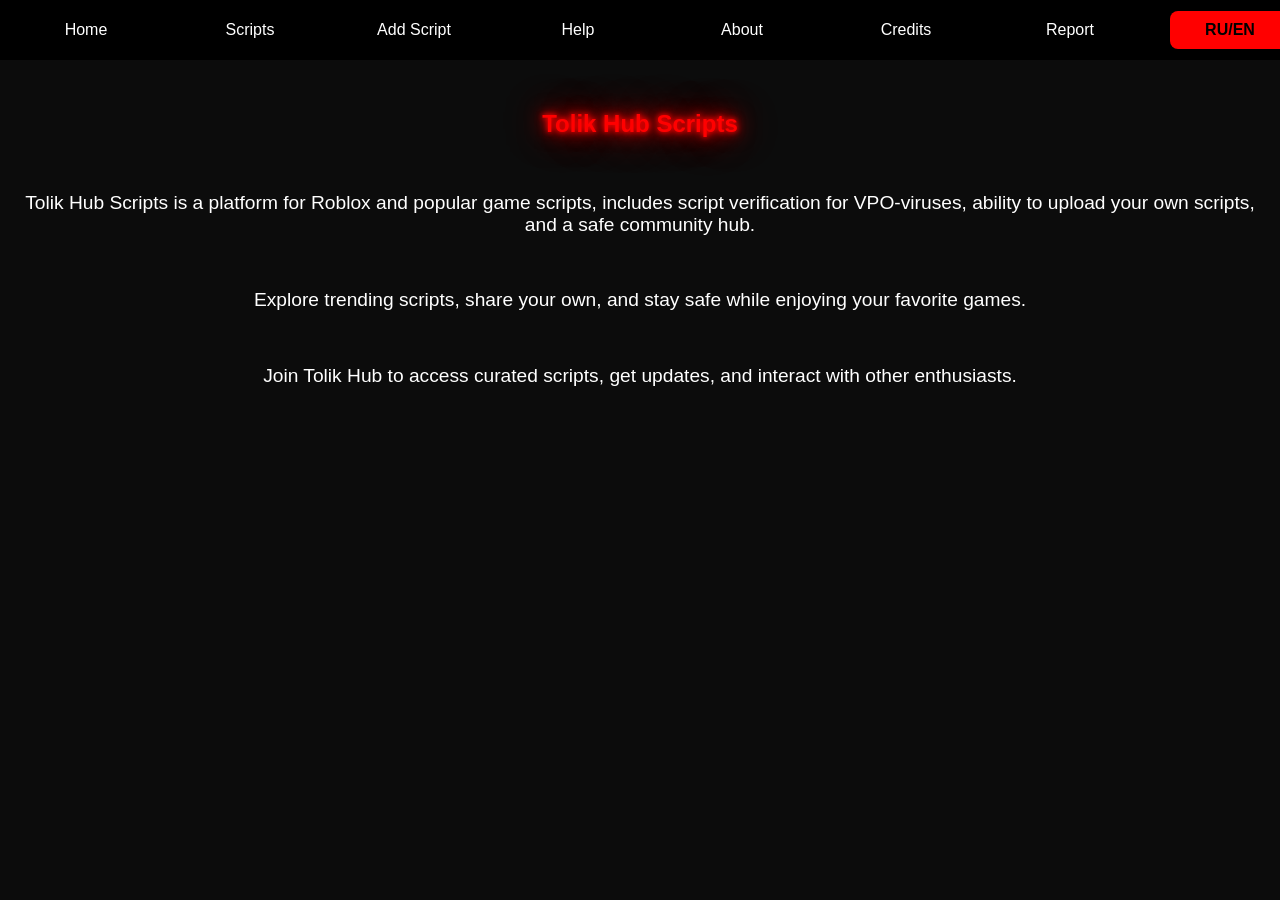
<file: index.html>
<!DOCTYPE html>
<html lang="ru">
<head>
<meta charset="UTF-8">
<meta name="viewport" content="width=device-width, initial-scale=1.0">
<title>Index - Tolik Hub Scripts</title>
<link rel="stylesheet" href="css/style.css">
</head>
<body>

<nav class="navbar">
    <div class="nav-buttons">
        <a class="nav-btn" href="index.html" data-ru="Главная" data-en="Home">Главная</a>
        <a class="nav-btn" href="scripts.html" data-ru="Скрипты" data-en="Scripts">Скрипты</a>
        <a class="nav-btn" href="add.html" data-ru="Добавить скрипт" data-en="Add Script">Добавить скрипт</a>
        <a class="nav-btn" href="help.html" data-ru="Помощь" data-en="Help">Помощь</a>
        <a class="nav-btn" href="about.html" data-ru="О сайте" data-en="About">О сайте</a>
        <a class="nav-btn" href="credits.html" data-ru="Авторы" data-en="Credits">Авторы</a>
        <a class="nav-btn" href="report.html" data-ru="Жалоба" data-en="Report">Жалоба</a>
        <button class="lang-btn" onclick="toggleLang()">RU/EN</button>
    </div>
</nav>


<section class="hero fade">
<h1 class="neon-text" data-ru="Tolik Hub Скрипты" data-en="Tolik Hub Scripts">Tolik Hub Скрипты</h1>
<p class="big" data-ru="Tolik Hub Скрипты — это сайт с популярными скриптами для Roblox и других игр, проверкой скриптов на ВПО-вирус, возможностью выложить свои скрипты и безопасным сообществом." data-en="Tolik Hub Scripts is a platform for Roblox and popular game scripts, includes script verification for VPO-viruses, ability to upload your own scripts, and a safe community hub.">
Tolik Hub Скрипты — это сайт с популярными скриптами для Roblox и других игр, проверкой скриптов на ВПО-вирус, возможностью выложить свои скрипты и безопасным сообществом.
</p>
<p class="big" data-ru="Изучайте популярные скрипты, делитесь своими и оставайтесь в безопасности, играя в любимые игры." data-en="Explore trending scripts, share your own, and stay safe while enjoying your favorite games.">
Изучайте популярные скрипты, делитесь своими и оставайтесь в безопасности, играя в любимые игры.
</p>
<p class="big" data-ru="Присоединяйтесь к Tolik Hub, чтобы получить доступ к проверенным скриптам, обновлениям и общению с другими игроками." data-en="Join Tolik Hub to access curated scripts, get updates, and interact with other enthusiasts.">
Присоединяйтесь к Tolik Hub, чтобы получить доступ к проверенным скриптам, обновлениям и общению с другими игроками.
</p>
</section>

<script src="js/lang.js"></script>
</body>
</html>
</file>
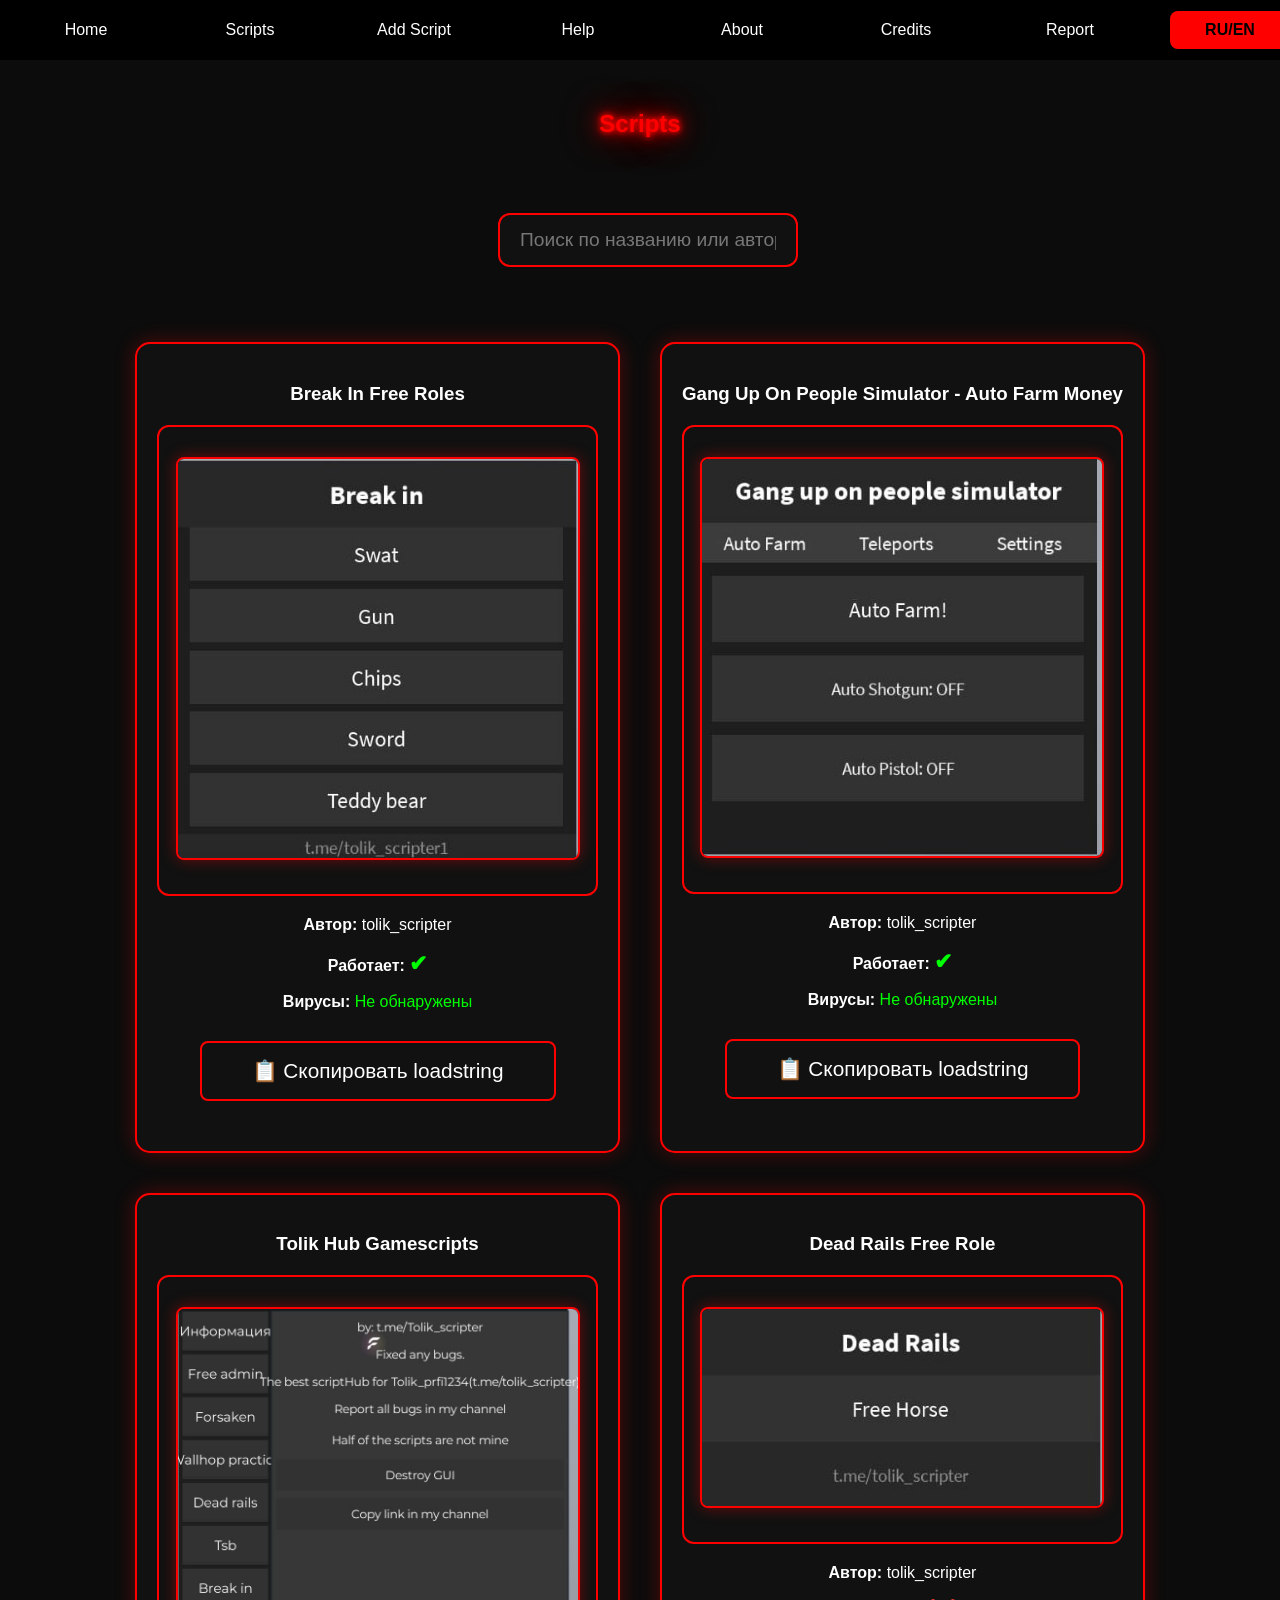
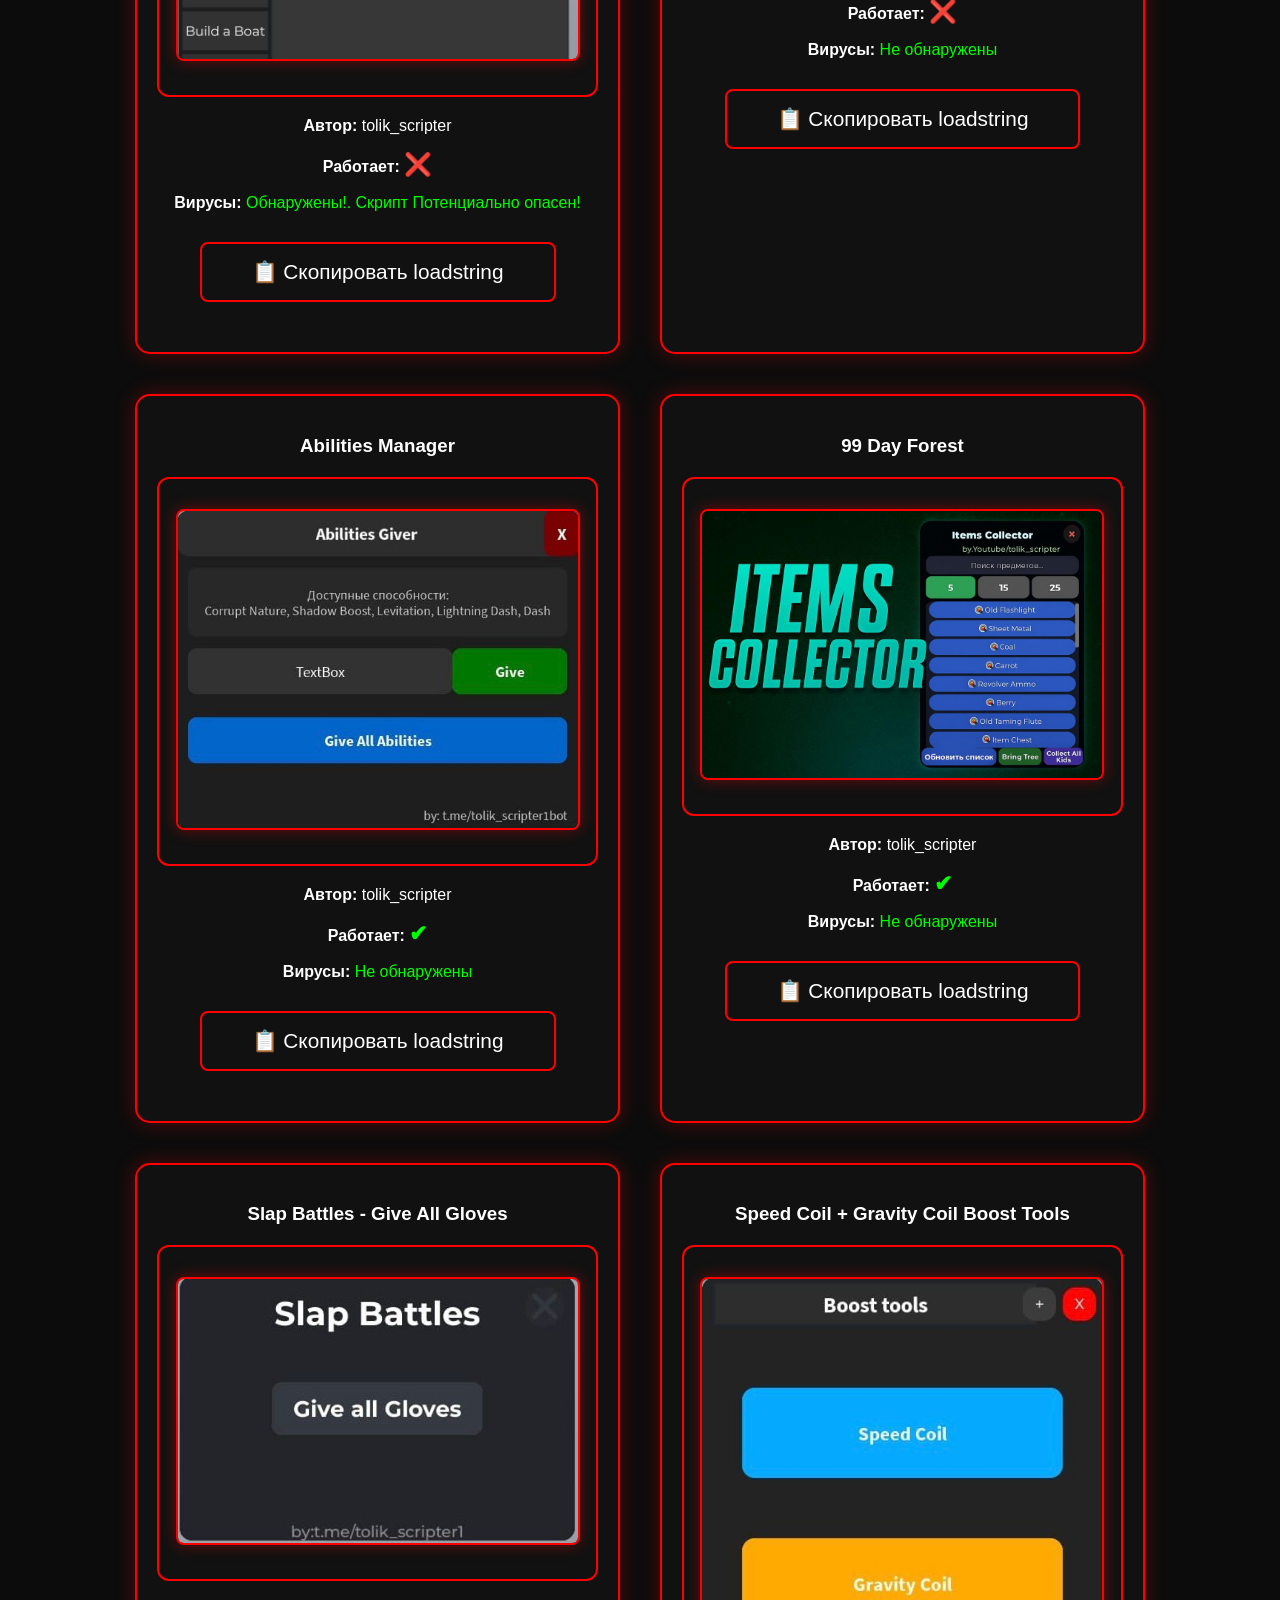
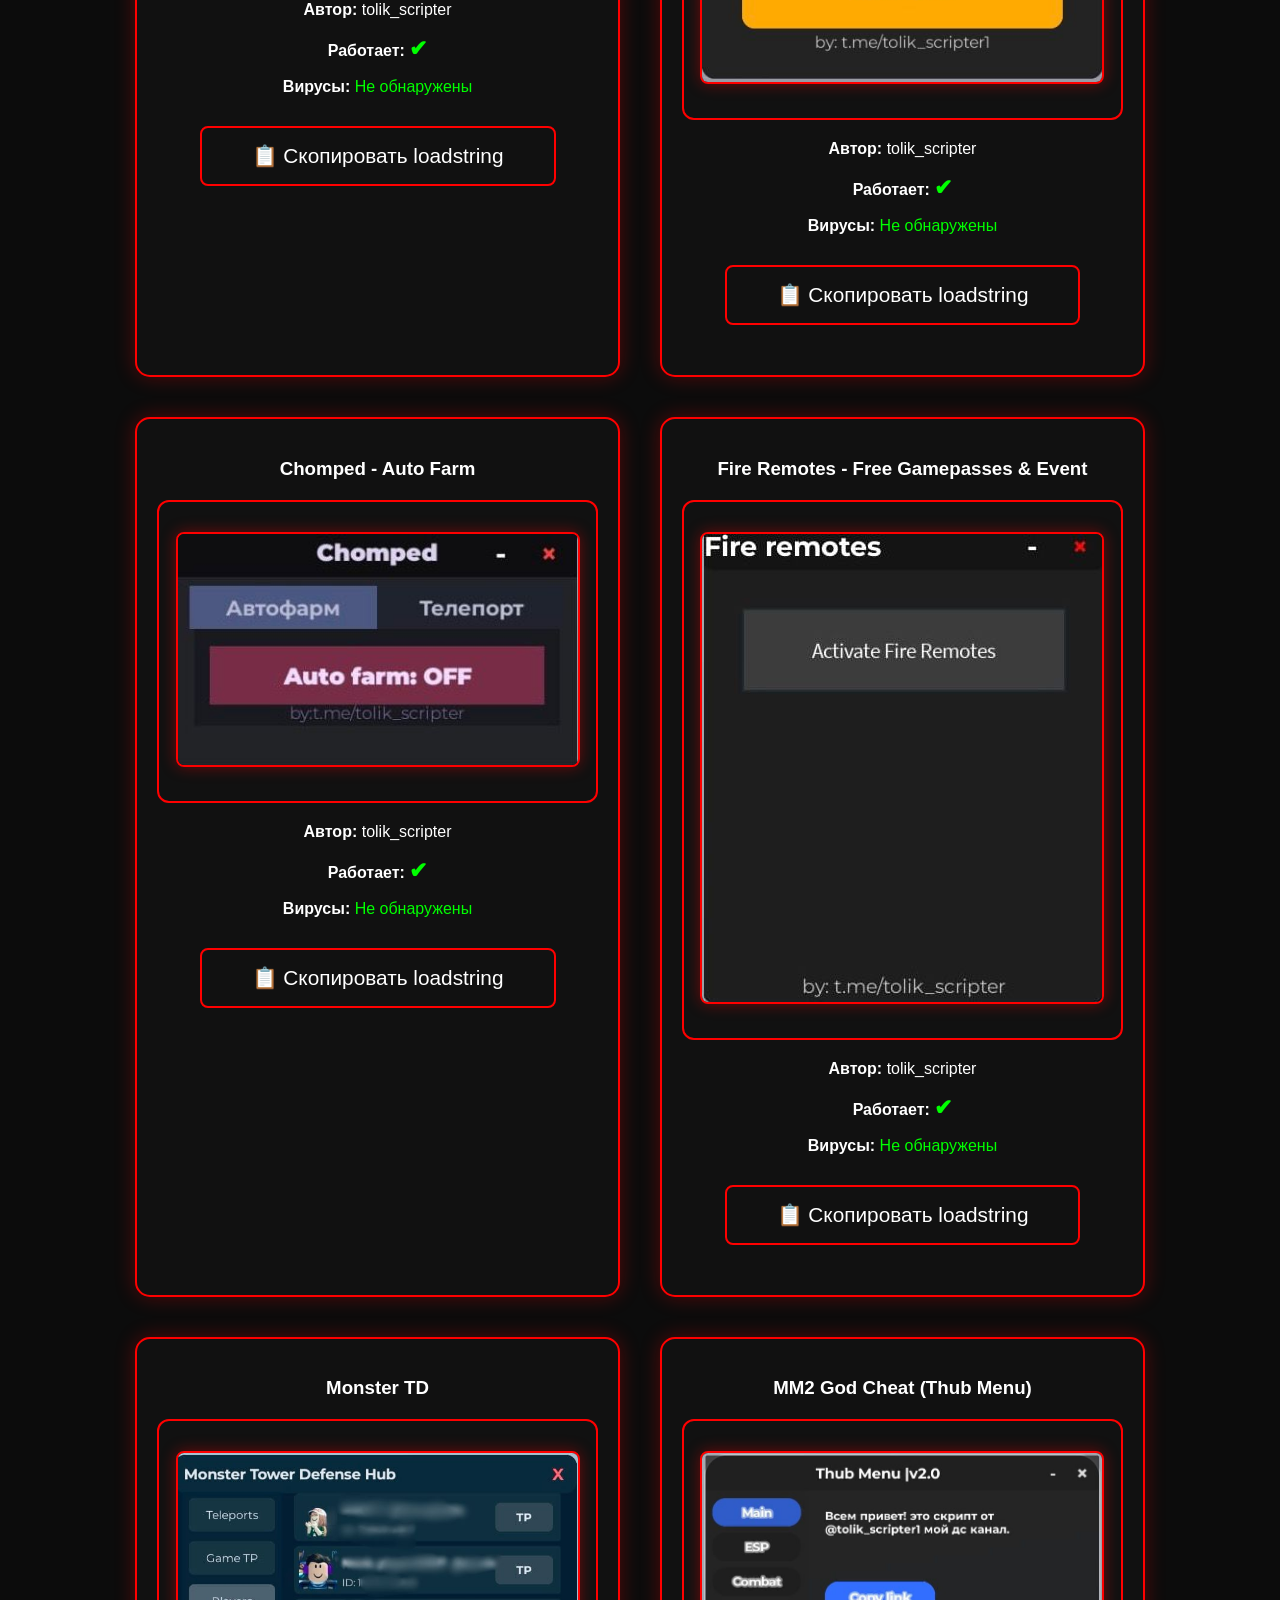
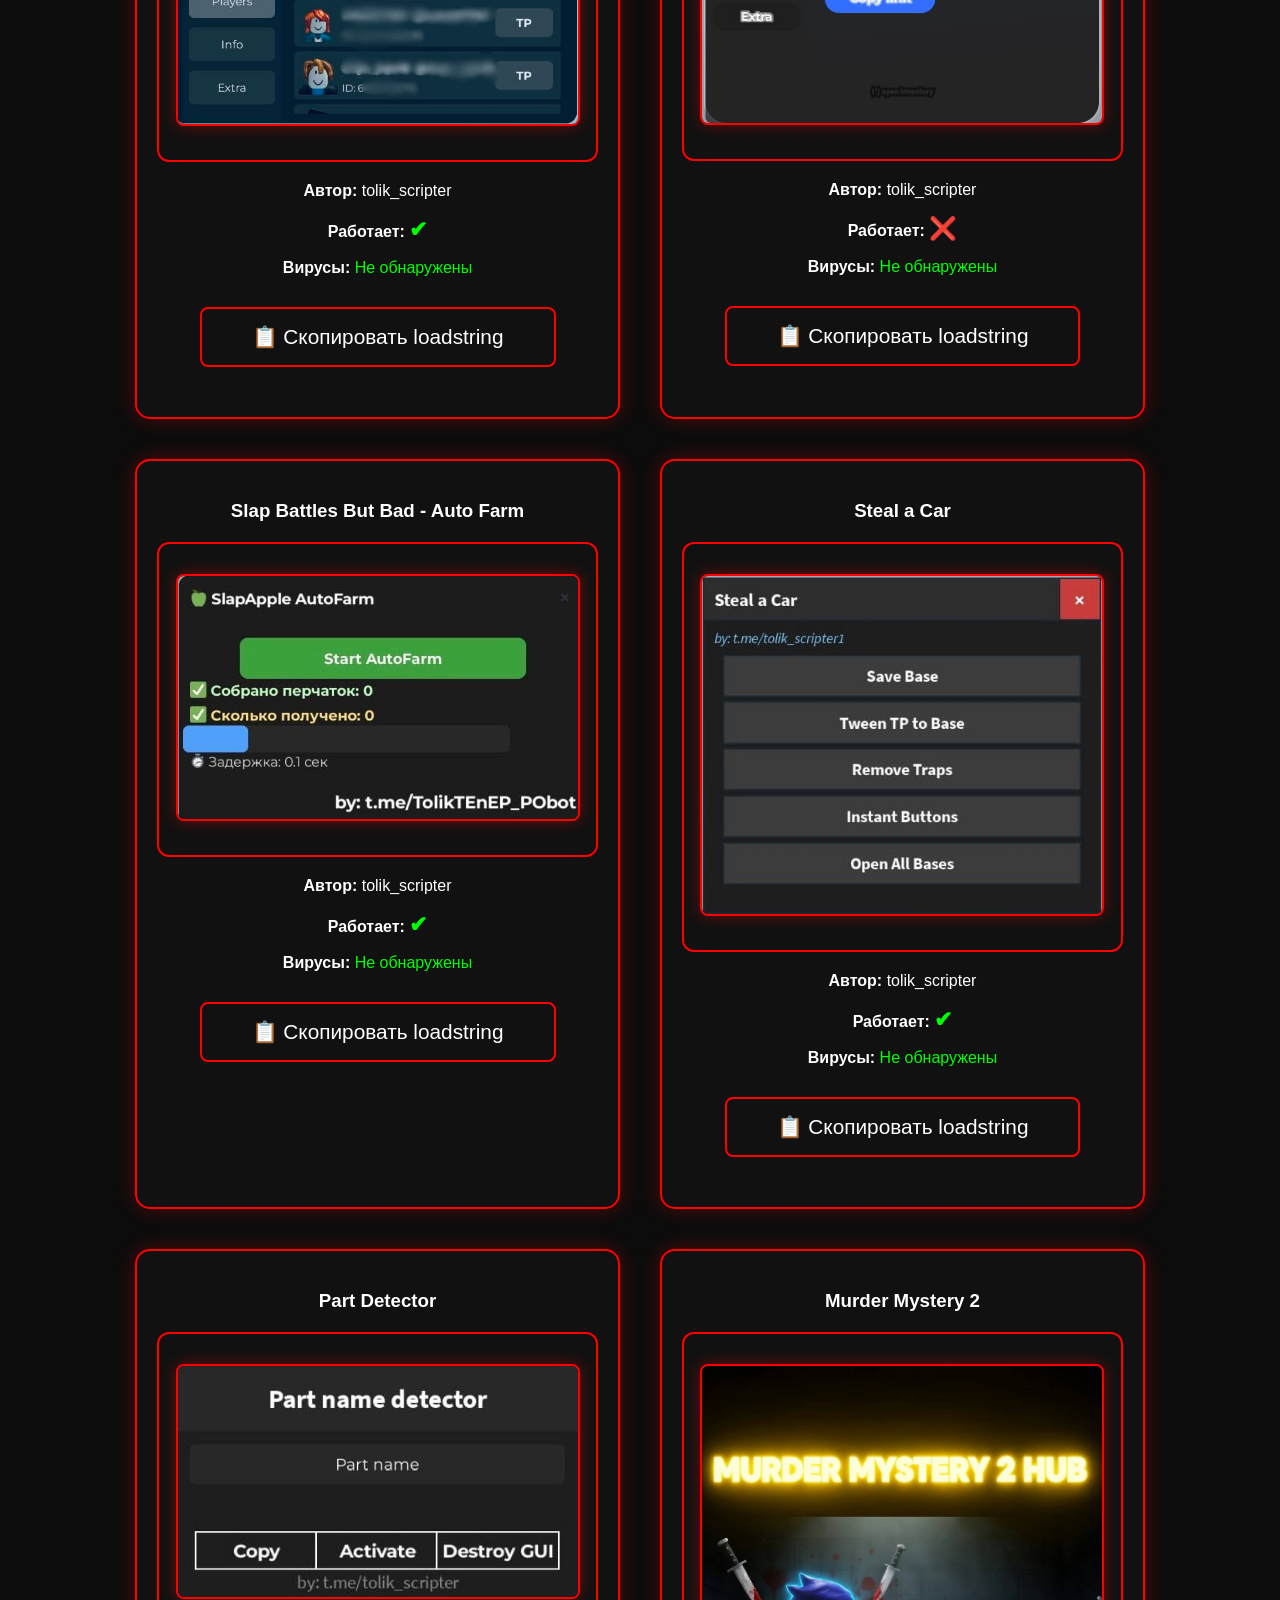
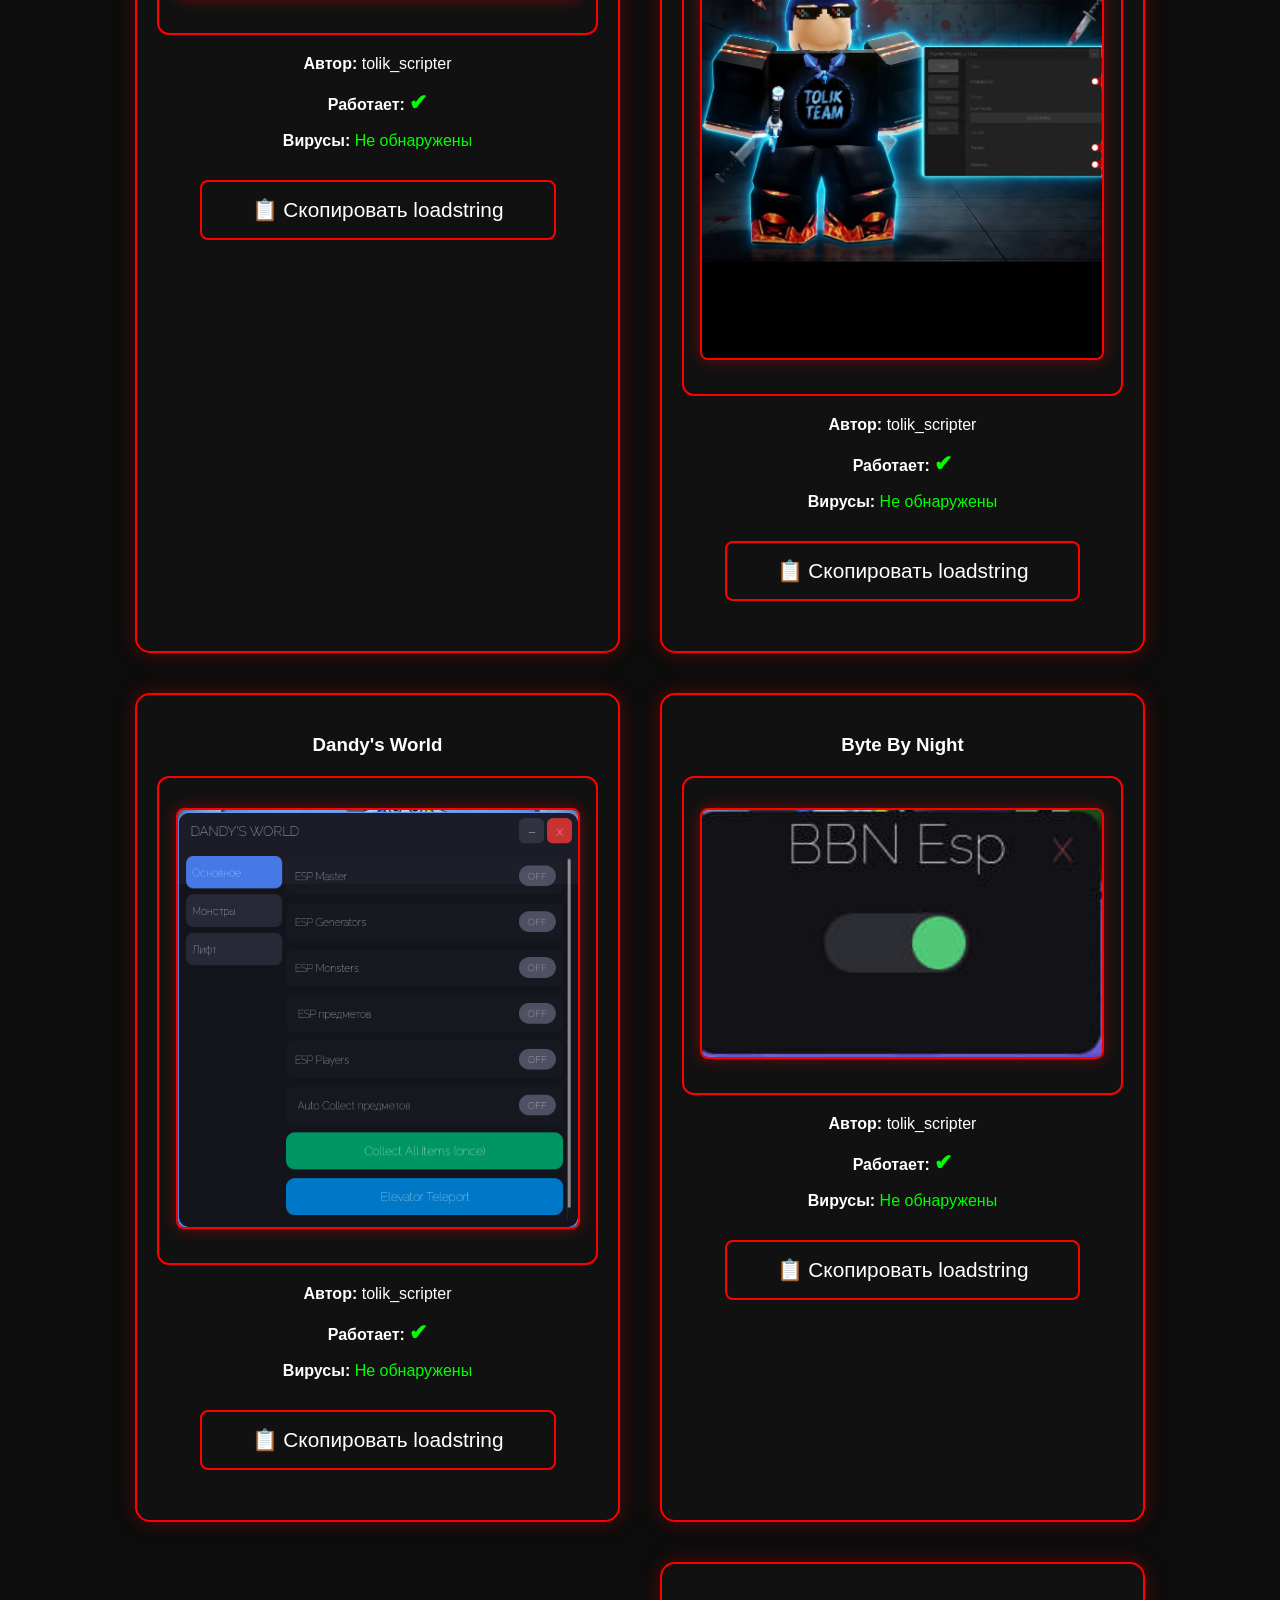
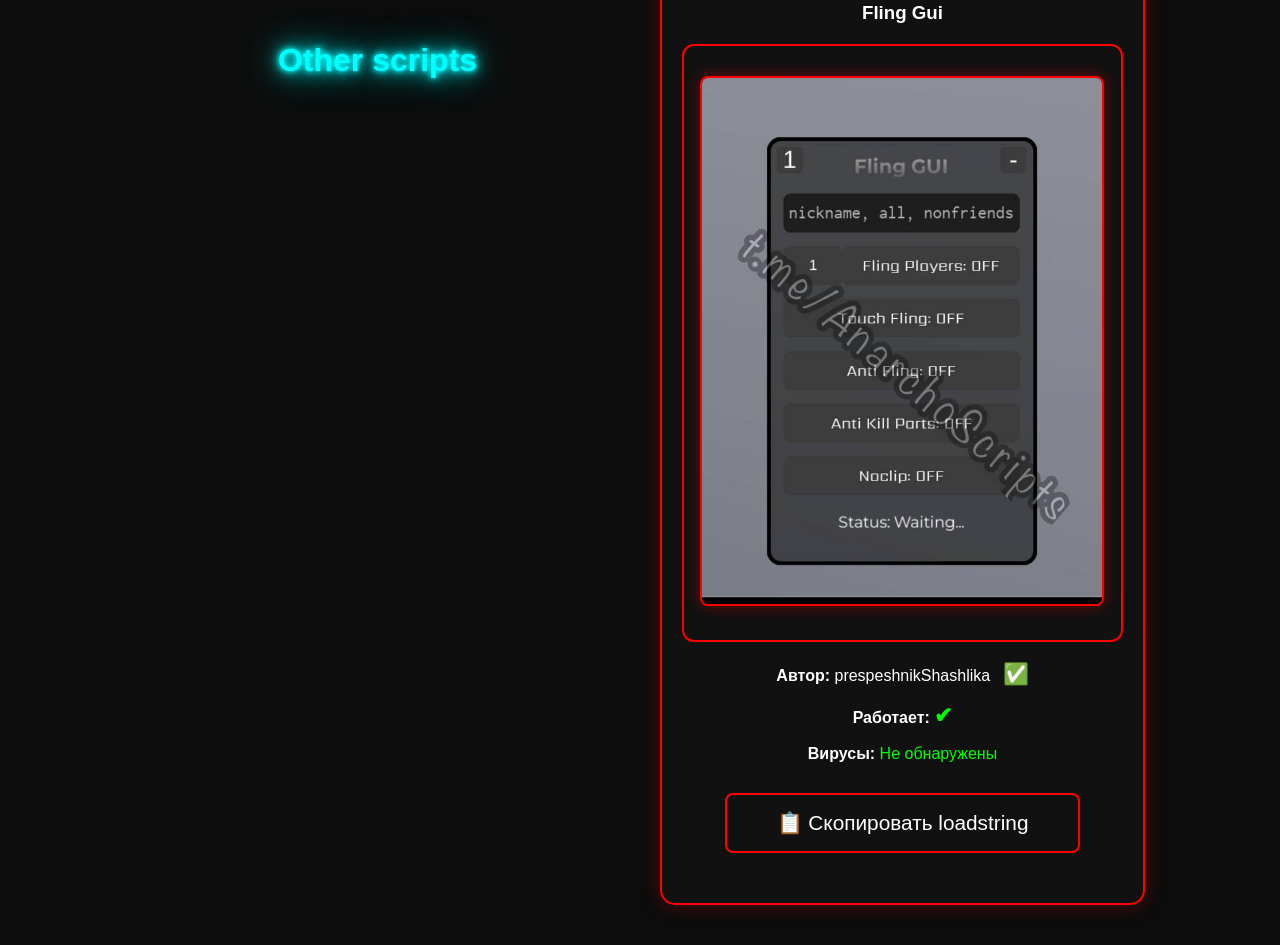
<file: scripts.html>
<!DOCTYPE html>
<html lang="ru">
<head>
<meta charset="UTF-8">
<meta name="viewport" content="width=device-width, initial-scale=1.0">
<title>Scripts - Tolik Hub Scripts</title>
<link rel="stylesheet" href="css/style.css">
<style>
    .blue-neon {
        color: #00ffff !important;
        text-shadow: 0 0 5px #00ffff, 0 0 10px #00ffff, 0 0 20px #00ffff, 0 0 40px #00ffff;
        font-size: 2rem;
        margin: 80px 0 40px 0;
        text-align: center;
    }
    .verified {
        color: #00ff00;
        font-size: 1.3em;
        margin-left: 8px;
        cursor: help;
        position: relative;
    }
    .verified::after {
        content: "Подтверждённый автор";
        position: absolute;
        left: 50%;
        transform: translateX(-50%);
        bottom: -30px;
        background: #111;
        color: #00ff00;
        padding: 5px 10px;
        border-radius: 5px;
        font-size: 0.8rem;
        white-space: nowrap;
        opacity: 0;
        visibility: hidden;
        transition: opacity 0.3s;
        pointer-events: none;
        z-index: 10;
    }
    .verified:hover::after {
        opacity: 1;
        visibility: visible;
    }
    /* Поле поиска */
    .search-container {
        margin: 30px auto;
        max-width: 700px;
        text-align: center;
    }
    #script-search {
        width: 90%;
        max-width: 600px;
        padding: 14px 20px;
        font-size: 1.2rem;
        background: #111;
        border: 2px solid #ff0000;
        color: #fff;
        border-radius: 12px;
        outline: none;
        transition: all 0.3s;
        text-align: center;
    }
    #script-search:focus {
        border-color: #00ffff;
        box-shadow: 0 0 20px rgba(0, 255, 255, 0.6);
    }
    #script-search::placeholder {
        color: #777;
    }
</style>
</head>
<body>
<nav class="navbar">
    <div class="nav-buttons">
        <a class="nav-btn" href="index.html" data-ru="Главная" data-en="Home">Главная</a>
        <a class="nav-btn" href="scripts.html" data-ru="Скрипты" data-en="Scripts">Скрипты</a>
        <a class="nav-btn" href="add.html" data-ru="Добавить скрипт" data-en="Add Script">Добавить скрипт</a>
        <a class="nav-btn" href="help.html" data-ru="Помощь" data-en="Help">Помощь</a>
        <a class="nav-btn" href="about.html" data-ru="О сайте" data-en="About">О сайте</a>
        <a class="nav-btn" href="credits.html" data-ru="Авторы" data-en="Credits">Авторы</a>
        <a class="nav-btn" href="report.html" data-ru="Жалоба" data-en="Report">Жалоба</a>
        <button class="lang-btn" onclick="toggleLang()">RU/EN</button>
    </div>
</nav>

<div class="page-content">
    <h2 class="neon-text" data-ru="Скрипты" data-en="Scripts">Скрипты</h2>
    
    <!-- ПОЛЕ ПОИСКА -->
    <div class="search-container">
        <input type="text" id="script-search" placeholder="Поиск по названию или автору..." data-ru-placeholder="Поиск по названию или автору..." data-en-placeholder="Search by name or author...">
    </div>

    <div id="scripts-container">
        <!-- ==================== ТВОИ ОСНОВНЫЕ СКРИПТЫ ==================== -->

        <div class="script-card">
            <h3>Break In Free Roles</h3>
            <div style="border:2px solid #ff0000; border-radius:12px; padding:15px; background:#111; margin:20px 0; text-align:center;">
                <img src="images/1.jpg" alt="Break In Free Roles" style="width:100%; height:auto; border-radius:8px;">
            </div>
            <p><strong>Автор:</strong> tolik_scripter</p>
            <p><strong>Работает:</strong> <span style="color:#00ff00; font-size:1.4em; font-weight:bold;">✔</span></p>
            <p><strong>Вирусы:</strong> <span style="color:#00ff00;">Не обнаружены</span></p>
            <div style="text-align:center; margin:30px 0;">
                <button class="send-btn copy-link-btn" style="padding:16px 50px; font-size:1.3rem;" data-link="https://raw.githubusercontent.com/Chater72/Free-roles-break-in/refs/heads/main/Break%20in%20free%20roles">
                    📋 Скопировать loadstring
                </button>
            </div>
        </div>

        <div class="script-card">
            <h3>Gang Up On People Simulator - Auto Farm Money</h3>
            <div style="border:2px solid #ff0000; border-radius:12px; padding:15px; background:#111; margin:20px 0; text-align:center;">
                <img src="images/2.jpg" alt="Gang Up On People Simulator - Auto Farm Money" style="width:100%; height:auto; border-radius:8px;">
            </div>
            <p><strong>Автор:</strong> tolik_scripter</p>
            <p><strong>Работает:</strong> <span style="color:#00ff00; font-size:1.4em; font-weight:bold;">✔</span></p>
            <p><strong>Вирусы:</strong> <span style="color:#00ff00;">Не обнаружены</span></p>
            <div style="text-align:center; margin:30px 0;">
                <button class="send-btn copy-link-btn" style="padding:16px 50px; font-size:1.3rem;" data-link="https://raw.githubusercontent.com/Chater72/Gang-up-on-people-simulator/refs/heads/main/auto%20farm%20money">
                    📋 Скопировать loadstring
                </button>
            </div>
        </div>

        <div class="script-card">
            <h3>Tolik Hub Gamescripts</h3>
            <div style="border:2px solid #ff0000; border-radius:12px; padding:15px; background:#111; margin:20px 0; text-align:center;">
                <img src="images/3.jpg" alt="Tolik Hub Gamescripts" style="width:100%; height:auto; border-radius:8px;">
            </div>
            <p><strong>Автор:</strong> tolik_scripter</p>
            <p><strong>Работает:</strong> <span style="color:#00ff00; font-size:1.4em; font-weight:bold;">❌</span></p>
            <p><strong>Вирусы:</strong> <span style="color:#00ff00;">Обнаружены!. Скрипт Потенциально опасен!</span></p>
            <div style="text-align:center; margin:30px 0;">
                <button class="send-btn copy-link-btn" style="padding:16px 50px; font-size:1.3rem;" data-link="https://raw.githubusercontent.com/Chater72/Tolikhub/refs/heads/main/gamescripts.lua">
                    📋 Скопировать loadstring
                </button>
            </div>
        </div>

        <div class="script-card">
            <h3>Dead Rails Free Role</h3>
            <div style="border:2px solid #ff0000; border-radius:12px; padding:15px; background:#111; margin:20px 0; text-align:center;">
                <img src="images/5.jpg" alt="Dead Rails Free Role" style="width:100%; height:auto; border-radius:8px;">
            </div>
            <p><strong>Автор:</strong> tolik_scripter</p>
            <p><strong>Работает:</strong> <span style="color:#ff0000; font-size:1.4em; font-weight:bold;">❌</span></p>
            <p><strong>Вирусы:</strong> <span style="color:#00ff00;">Не обнаружены</span></p>
            <div style="text-align:center; margin:30px 0;">
                <button class="send-btn copy-link-btn" style="padding:16px 50px; font-size:1.3rem;" data-link="https://raw.githubusercontent.com/Chater72/Dead-rails-free-role/refs/heads/main/free%20role">
                    📋 Скопировать loadstring
                </button>
            </div>
        </div>

        <div class="script-card">
            <h3>Abilities Manager</h3>
            <div style="border:2px solid #ff0000; border-radius:12px; padding:15px; background:#111; margin:20px 0; text-align:center;">
                <img src="images/6.jpg" alt="Abilities Manager" style="width:100%; height:auto; border-radius:8px;">
            </div>
            <p><strong>Автор:</strong> tolik_scripter</p>
            <p><strong>Работает:</strong> <span style="color:#00ff00; font-size:1.4em; font-weight:bold;">✔</span></p>
            <p><strong>Вирусы:</strong> <span style="color:#00ff00;">Не обнаружены</span></p>
            <div style="text-align:center; margin:30px 0;">
                <button class="send-btn copy-link-btn" style="padding:16px 50px; font-size:1.3rem;" data-link="https://raw.githubusercontent.com/Chater72/Abilities-Giver/refs/heads/main/Abilities-Manager.lua">
                    📋 Скопировать loadstring
                </button>
            </div>
        </div>

        <div class="script-card">
            <h3>99 Day Forest</h3>
            <div style="border:2px solid #ff0000; border-radius:12px; padding:15px; background:#111; margin:20px 0; text-align:center;">
                <img src="images/7.jpg" alt="99 Day Forest" style="width:100%; height:auto; border-radius:8px;">
            </div>
            <p><strong>Автор:</strong> tolik_scripter</p>
            <p><strong>Работает:</strong> <span style="color:#00ff00; font-size:1.4em; font-weight:bold;">✔</span></p>
            <p><strong>Вирусы:</strong> <span style="color:#00ff00;">Не обнаружены</span></p>
            <div style="text-align:center; margin:30px 0;">
                <button class="send-btn copy-link-btn" style="padding:16px 50px; font-size:1.3rem;" data-link="https://raw.githubusercontent.com/Chater72/99-day-forest-script/refs/heads/main/99%20day%20forest.lua">
                    📋 Скопировать loadstring
                </button>
            </div>
        </div>

        <div class="script-card">
            <h3>Slap Battles - Give All Gloves</h3>
            <div style="border:2px solid #ff0000; border-radius:12px; padding:15px; background:#111; margin:20px 0; text-align:center;">
                <img src="images/8.jpg" alt="Slap Battles - Give All Gloves" style="width:100%; height:auto; border-radius:8px;">
            </div>
            <p><strong>Автор:</strong> tolik_scripter</p>
            <p><strong>Работает:</strong> <span style="color:#00ff00; font-size:1.4em; font-weight:bold;">✔</span></p>
            <p><strong>Вирусы:</strong> <span style="color:#00ff00;">Не обнаружены</span></p>
            <div style="text-align:center; margin:30px 0;">
                <button class="send-btn copy-link-btn" style="padding:16px 50px; font-size:1.3rem;" data-link="https://raw.githubusercontent.com/Chater72/Slap-battles/refs/heads/main/Give%20all%20gloves">
                    📋 Скопировать loadstring
                </button>
            </div>
        </div>

        <div class="script-card">
            <h3>Speed Coil + Gravity Coil Boost Tools</h3>
            <div style="border:2px solid #ff0000; border-radius:12px; padding:15px; background:#111; margin:20px 0; text-align:center;">
                <img src="images/9.jpg" alt="Speed Coil + Gravity Coil Boost Tools" style="width:100%; height:auto; border-radius:8px;">
            </div>
            <p><strong>Автор:</strong> tolik_scripter</p>
            <p><strong>Работает:</strong> <span style="color:#00ff00; font-size:1.4em; font-weight:bold;">✔</span></p>
            <p><strong>Вирусы:</strong> <span style="color:#00ff00;">Не обнаружены</span></p>
            <div style="text-align:center; margin:30px 0;">
                <button class="send-btn copy-link-btn" style="padding:16px 50px; font-size:1.3rem;" data-link="https://raw.githubusercontent.com/Chater72/Speed-coil-gravity-coil/refs/heads/main/Boost%20Tools.lua">
                    📋 Скопировать loadstring
                </button>
            </div>
        </div>

        <div class="script-card">
            <h3>Chomped - Auto Farm</h3>
            <div style="border:2px solid #ff0000; border-radius:12px; padding:15px; background:#111; margin:20px 0; text-align:center;">
                <img src="images/10.jpg" alt="Chomped - Auto Farm" style="width:100%; height:auto; border-radius:8px;">
            </div>
            <p><strong>Автор:</strong> tolik_scripter</p>
            <p><strong>Работает:</strong> <span style="color:#00ff00; font-size:1.4em; font-weight:bold;">✔</span></p>
            <p><strong>Вирусы:</strong> <span style="color:#00ff00;">Не обнаружены</span></p>
            <div style="text-align:center; margin:30px 0;">
                <button class="send-btn copy-link-btn" style="padding:16px 50px; font-size:1.3rem;" data-link="https://raw.githubusercontent.com/Chater72/Chomped/refs/heads/main/Auto%20farm">
                    📋 Скопировать loadstring
                </button>
            </div>
        </div>

        <div class="script-card">
            <h3>Fire Remotes - Free Gamepasses & Event</h3>
            <div style="border:2px solid #ff0000; border-radius:12px; padding:15px; background:#111; margin:20px 0; text-align:center;">
                <img src="images/11.jpg" alt="Fire Remotes - Free Gamepasses & Event" style="width:100%; height:auto; border-radius:8px;">
            </div>
            <p><strong>Автор:</strong> tolik_scripter</p>
            <p><strong>Работает:</strong> <span style="color:#00ff00; font-size:1.4em; font-weight:bold;">✔</span></p>
            <p><strong>Вирусы:</strong> <span style="color:#00ff00;">Не обнаружены</span></p>
            <div style="text-align:center; margin:30px 0;">
                <button class="send-btn copy-link-btn" style="padding:16px 50px; font-size:1.3rem;" data-link="https://raw.githubusercontent.com/Chater72/Fire-remotes/refs/heads/main/free%20gamepasses%20and%20event">
                    📋 Скопировать loadstring
                </button>
            </div>
        </div>

        <div class="script-card">
            <h3>Monster TD</h3>
            <div style="border:2px solid #ff0000; border-radius:12px; padding:15px; background:#111; margin:20px 0; text-align:center;">
                <img src="images/12.jpg" alt="Monster TD" style="width:100%; height:auto; border-radius:8px;">
            </div>
            <p><strong>Автор:</strong> tolik_scripter</p>
            <p><strong>Работает:</strong> <span style="color:#00ff00; font-size:1.4em; font-weight:bold;">✔</span></p>
            <p><strong>Вирусы:</strong> <span style="color:#00ff00;">Не обнаружены</span></p>
            <div style="text-align:center; margin:30px 0;">
                <button class="send-btn copy-link-btn" style="padding:16px 50px; font-size:1.3rem;" data-link="https://raw.githubusercontent.com/Chater72/Monster-TD/refs/heads/main/script.lua">
                    📋 Скопировать loadstring
                </button>
            </div>
        </div>

        <div class="script-card">
            <h3>MM2 God Cheat (Thub Menu)</h3>
            <div style="border:2px solid #ff0000; border-radius:12px; padding:15px; background:#111; margin:20px 0; text-align:center;">
                <img src="images/13.jpg" alt="MM2 God Cheat (Thub Menu)" style="width:100%; height:auto; border-radius:8px;">
            </div>
            <p><strong>Автор:</strong> tolik_scripter</p>
            <p><strong>Работает:</strong> <span style="color:#ff0000; font-size:1.4em; font-weight:bold;">❌</span></p>
            <p><strong>Вирусы:</strong> <span style="color:#00ff00;">Не обнаружены</span></p>
            <div style="text-align:center; margin:30px 0;">
                <button class="send-btn copy-link-btn" style="padding:16px 50px; font-size:1.3rem;" data-link="https://raw.githubusercontent.com/Chater72/Thub/refs/heads/main/mm2%20god%20cheat">
                    📋 Скопировать loadstring
                </button>
            </div>
        </div>

        <div class="script-card">
            <h3>Slap Battles But Bad - Auto Farm</h3>
            <div style="border:2px solid #ff0000; border-radius:12px; padding:15px; background:#111; margin:20px 0; text-align:center;">
                <img src="images/14.jpg" alt="Slap Battles But Bad - Auto Farm" style="width:100%; height:auto; border-radius:8px;">
            </div>
            <p><strong>Автор:</strong> tolik_scripter</p>
            <p><strong>Работает:</strong> <span style="color:#00ff00; font-size:1.4em; font-weight:bold;">✔</span></p>
            <p><strong>Вирусы:</strong> <span style="color:#00ff00;">Не обнаружены</span></p>
            <div style="text-align:center; margin:30px 0;">
                <button class="send-btn copy-link-btn" style="padding:16px 50px; font-size:1.3rem;" data-link="https://raw.githubusercontent.com/Chater72/Slap-battles-But-Bad-/refs/heads/main/Auto-Farm">
                    📋 Скопировать loadstring
                </button>
            </div>
        </div>

        <div class="script-card">
            <h3>Steal a Car</h3>
            <div style="border:2px solid #ff0000; border-radius:12px; padding:15px; background:#111; margin:20px 0; text-align:center;">
                <img src="images/16.jpg" alt="Steal a Car" style="width:100%; height:auto; border-radius:8px;">
            </div>
            <p><strong>Автор:</strong> tolik_scripter</p>
            <p><strong>Работает:</strong> <span style="color:#00ff00; font-size:1.4em; font-weight:bold;">✔</span></p>
            <p><strong>Вирусы:</strong> <span style="color:#00ff00;">Не обнаружены</span></p>
            <div style="text-align:center; margin:30px 0;">
                <button class="send-btn copy-link-btn" style="padding:16px 50px; font-size:1.3rem;" data-link="https://raw.githubusercontent.com/Chater72/Steal-a-car/refs/heads/main/Script-steal-a-Car.lua">
                    📋 Скопировать loadstring
                </button>
            </div>
        </div>

        <div class="script-card">
            <h3>Part Detector</h3>
            <div style="border:2px solid #ff0000; border-radius:12px; padding:15px; background:#111; margin:20px 0; text-align:center;">
                <img src="images/17.jpg" alt="Part Detector" style="width:100%; height:auto; border-radius:8px;">
            </div>
            <p><strong>Автор:</strong> tolik_scripter</p>
            <p><strong>Работает:</strong> <span style="color:#00ff00; font-size:1.4em; font-weight:bold;">✔</span></p>
            <p><strong>Вирусы:</strong> <span style="color:#00ff00;">Не обнаружены</span></p>
            <div style="text-align:center; margin:30px 0;">
                <button class="send-btn copy-link-btn" style="padding:16px 50px; font-size:1.3rem;" data-link="https://raw.githubusercontent.com/Chater72/part-detector/refs/heads/main/Part-detector">
                    📋 Скопировать loadstring
                </button>
            </div>
        </div>

        <!-- ==================== НОВЫЕ СКРИПТЫ ==================== -->

        <div class="script-card">
            <h3>Murder Mystery 2</h3>
            <div style="border:2px solid #ff0000; border-radius:12px; padding:15px; background:#111; margin:20px 0; text-align:center;">
                <img src="images/19.jpg" alt="Murder Mystery 2" style="width:100%; height:auto; border-radius:8px;">
            </div>
            <p><strong>Автор:</strong> tolik_scripter</p>
            <p><strong>Работает:</strong> <span style="color:#00ff00; font-size:1.4em; font-weight:bold;">✔</span></p>
            <p><strong>Вирусы:</strong> <span style="color:#00ff00;">Не обнаружены</span></p>
            <div style="text-align:center; margin:30px 0;">
                <button class="send-btn copy-link-btn" style="padding:16px 50px; font-size:1.3rem;" data-link="https://raw.githubusercontent.com/Chater72/Murder-Mystery-2-Hub/refs/heads/main/Script.lua">
                    📋 Скопировать loadstring
                </button>
            </div>
        </div>

        <div class="script-card">
            <h3>Dandy's World</h3>
            <div style="border:2px solid #ff0000; border-radius:12px; padding:15px; background:#111; margin:20px 0; text-align:center;">
                <img src="images/20.jpg" alt="Dandy's World" style="width:100%; height:auto; border-radius:8px;">
            </div>
            <p><strong>Автор:</strong> tolik_scripter</p>
            <p><strong>Работает:</strong> <span style="color:#00ff00; font-size:1.4em; font-weight:bold;">✔</span></p>
            <p><strong>Вирусы:</strong> <span style="color:#00ff00;">Не обнаружены</span></p>
            <div style="text-align:center; margin:30px 0;">
                <button class="send-btn copy-link-btn" style="padding:16px 50px; font-size:1.3rem;" data-link="https://raw.githubusercontent.com/Chater72/Dandy-s-World/refs/heads/main/script.lua">
                    📋 Скопировать loadstring
                </button>
            </div>
        </div>

        <div class="script-card">
            <h3>Byte By Night</h3>
            <div style="border:2px solid #ff0000; border-radius:12px; padding:15px; background:#111; margin:20px 0; text-align:center;">
                <img src="images/21.jpg" alt="Byte By Night" style="width:100%; height:auto; border-radius:8px;">
            </div>
            <p><strong>Автор:</strong> tolik_scripter</p>
            <p><strong>Работает:</strong> <span style="color:#00ff00; font-size:1.4em; font-weight:bold;">✔</span></p>
            <p><strong>Вирусы:</strong> <span style="color:#00ff00;">Не обнаружены</span></p>
            <div style="text-align:center; margin:30px 0;">
                <button class="send-btn copy-link-btn" style="padding:16px 50px; font-size:1.3rem;" data-link="https://raw.githubusercontent.com/Chater72/Byte-By-Night/refs/heads/main/esp">
                    📋 Скопировать loadstring
                </button>
            </div>
        </div>

        <!-- ==================== ДРУГИЕ СКРИПТЫ (от других людей) ==================== -->
        <h2 class="blue-neon" data-ru="Другие скрипты" data-en="Other scripts">Другие скрипты</h2>

        <div class="script-card">
            <h3>Fling Gui</h3>
            <div style="border:2px solid #ff0000; border-radius:12px; padding:15px; background:#111; margin:20px 0; text-align:center;">
                <img src="images/18.jpg" alt="Fling Gui" style="width:100%; height:auto; border-radius:8px;">
            </div>
            <p><strong>Автор:</strong> prespeshnikShashlika <span class="verified">✅</span></p>
            <p><strong>Работает:</strong> <span style="color:#00ff00; font-size:1.4em; font-weight:bold;">✔</span></p>
            <p><strong>Вирусы:</strong> <span style="color:#00ff00;">Не обнаружены</span></p>
            <div style="text-align:center; margin:30px 0;">
                <button class="send-btn copy-link-btn" style="padding:16px 50px; font-size:1.3rem;" data-link="https://glot.io/snippets/h86gnsdgud/raw/FlingGui.lua">
                    📋 Скопировать loadstring
                </button>
            </div>
        </div>
    </div>
</div>

<script src="js/lang.js"></script>
<script>
// Поиск по скриптам
const searchInput = document.getElementById('script-search');
const cards = document.querySelectorAll('.script-card');
searchInput.addEventListener('input', function() {
    const query = this.value.toLowerCase().trim();
    cards.forEach(card => {
        const title = card.querySelector('h3').textContent.toLowerCase();
        const authorEl = card.querySelector('p strong');
        const author = authorEl ? authorEl.nextSibling.textContent.toLowerCase().trim() : '';
        if (title.includes(query) || author.includes(query)) {
            card.style.display = '';
        } else {
            card.style.display = 'none';
        }
    });
});
</script>

<script>
// Копирование loadstring
document.querySelectorAll('.copy-link-btn').forEach(btn => {
    btn.addEventListener('click', async () => {
        const rawUrl = btn.getAttribute('data-link');
        const loadstringCode = `loadstring(game:HttpGet("${rawUrl}"))()`;
        try {
            if (navigator.clipboard && window.isSecureContext) {
                await navigator.clipboard.writeText(loadstringCode);
            } else {
                const textarea = document.createElement('textarea');
                textarea.value = loadstringCode;
                document.body.appendChild(textarea);
                textarea.select();
                document.execCommand('copy');
                document.body.removeChild(textarea);
            }
            const original = btn.innerHTML;
            btn.innerHTML = '✅ Скопировано!';
            btn.style.background = '#00ff00';
            btn.style.color = '#000';
            setTimeout(() => {
                btn.innerHTML = original;
                btn.style.background = '';
                btn.style.color = '';
            }, 2000);
        } catch (err) {
            alert('Ошибка копирования. Скопируй вручную:\n' + loadstringCode);
        }
    });
});
</script>
</body>
</html>
</file>
<file: css/style.css>
body { 
    margin:0; 
    font-family:Arial,sans-serif; 
    background:#0c0c0c; 
    color:#fff; 
}

.navbar { 
    position:fixed; 
    top:0; 
    width:100%; 
    display:flex; 
    justify-content:flex-start; 
    background:#000; 
    height:60px; 
    z-index:1000; 
    padding:0 10px;
}

.nav-buttons { 
    display:flex; 
    flex-wrap:nowrap; 
    gap:12px; 
    align-items:center; 
    width:100%;
    overflow-x:auto;
    padding:8px 0;
    -webkit-overflow-scrolling:touch;
    scrollbar-width:none;
}

.nav-buttons::-webkit-scrollbar {
    display:none;
}

.nav-btn, .lang-btn { 
    background:none; 
    border:none; 
    color:#fff; 
    font-size:1rem; 
    cursor:pointer; 
    padding:10px 16px; 
    transition:0.3s; 
    text-decoration:none; 
    flex-shrink:0;
    white-space:nowrap;
    min-width:120px;
    text-align:center;
    border-radius:8px;
}

.nav-btn:hover, .lang-btn:hover { 
    color:#ff0000; 
    text-shadow:0 0 10px #ff0000; 
}

.lang-btn {
    margin-left:auto; /* всегда справа */
    background:#ff0000;
    color:#000;
    font-weight:bold;
}

.hero, .page-content { 
    margin-top:70px; 
    text-align:center; 
    padding:20px; 
    display:flex; 
    flex-direction:column; 
    align-items:center; 
    gap:15px; 
}

.neon-text { 
    color:#ff0000; 
    text-shadow:0 0 5px #ff0000,0 0 10px #ff0000,0 0 20px #ff0000,0 0 40px #ff0000; 
}

.big { 
    font-size:1.2rem; 
    text-align:center; 
}

input, textarea, select { 
    display:block; 
    margin:10px auto; 
    padding:10px; 
    width:90%; 
    max-width:300px; 
    background:#111; 
    border:1px solid #ff0000; 
    color:#fff; 
}

.send-btn { 
    padding:10px 20px; 
    cursor:pointer; 
    background:none; 
    border:1px solid #ff0000; 
    color:#fff; 
    transition:0.3s; 
}

.send-btn:hover { 
    color:#000; 
    background:#ff0000; 
    text-shadow:0 0 10px #ff0000; 
}

/* Карточки скриптов */
#scripts-container {
    display: grid;
    grid-template-columns: 1fr;
    gap: 30px;
    padding: 20px;
    max-width: 1200px;
    margin: 0 auto;
}

@media screen and (min-width: 768px) {
    #scripts-container {
        grid-template-columns: repeat(2, 1fr);
        gap: 40px;
    }
}

.script-card {
    background: #111;
    border: 2px solid #ff0000;
    border-radius: 15px;
    padding: 20px;
    text-align: center;
    box-shadow: 0 0 20px rgba(255, 0, 0, 0.3);
    transition: transform 0.3s, box-shadow 0.3s;
}

.script-card:hover {
    transform: translateY(-10px);
    box-shadow: 0 0 30px rgba(255, 0, 0, 0.6);
}

.script-card img {
    width: 100%;
    max-width: 400px;
    height: auto;
    border-radius: 10px;
    border: 2px solid #ff0000;
    box-shadow: 0 0 15px rgba(255, 0, 0, 0.4);
    margin: 15px 0;
}

.script-card .send-btn {
    display: inline-block;
    padding: 14px 40px;
    font-size: 1.2rem;
    background: none;
    border: 2px solid #ff0000;
    color: #fff;
    text-decoration: none;
    border-radius: 8px;
    transition: 0.3s;
}

.script-card .send-btn:hover {
    background: #ff0000;
    color: #000;
    box-shadow: 0 0 20px #ff0000;
}

/* Мобильные улучшения */
@media screen and (max-width: 768px) {
    .page-content, .hero {
        margin-top: 70px;
    }

    body, html {
        overflow-x: hidden;
    }

    .nav-btn, .lang-btn {
        font-size: 0.95rem;
        padding: 10px 14px;
        min-width: 110px;
    }

    .lang-btn {
        min-width: 80px;
    }
}

@media screen and (max-width: 480px) {
    .nav-btn, .lang-btn {
        font-size: 0.9rem;
        padding: 10px 12px;
        min-width: 100px;
    }

    .lang-btn {
        min-width: 70px;
    }
}
</file>
